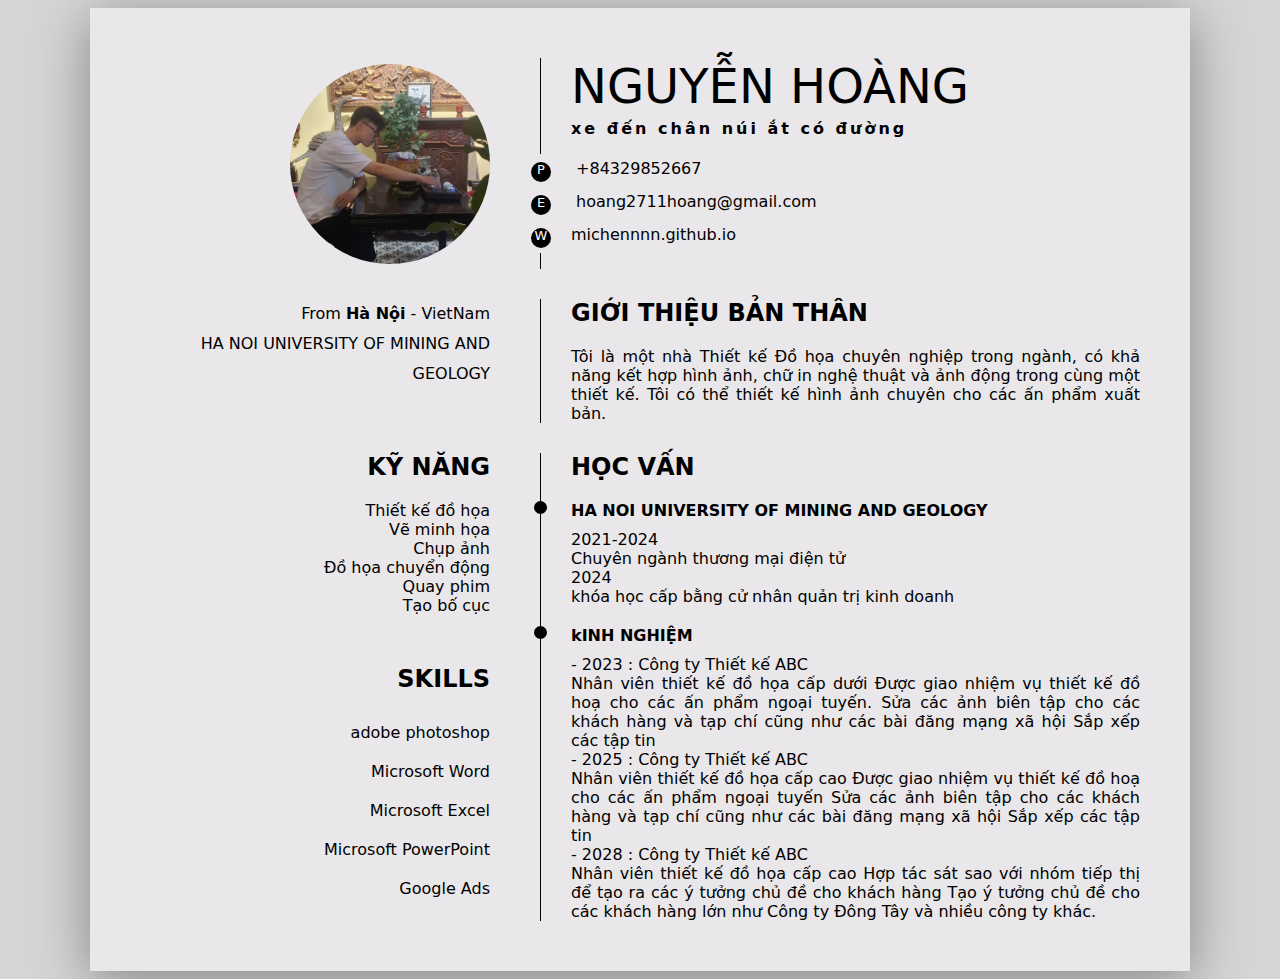
<file: michennnn.github.io/index.html>
<!DOCTYPE html>
    <html lang="en">
    <head>
        <meta charset="UTF-8">
        <meta http-equiv="X-UA-Compatible" content="IE=edge">
        <meta name="viewport" content="width=device-width, initial-scale=1.0">
        <title>NGUYỄN HOÀNG</title>
        <link rel="stylesheet" href="css/styles.css">
        <link rel="stylesheet" href="https://cdnjs.cloudflare.com/ajax/libs/font-awesome/6.2.1/css/all.min.css">
    </head>
    <body>
        <div class="container">
           <div class="avatar">
            <img src="images/hoang.jpg" alt="avatar">
           </div>
           <div class="name">
                <h1>NGUYỄN HOÀNG</h1>
                <div class="specialize">xe đến chân núi ắt có đường </div>
                <ul class="contact">
                    <li>
                        <span>P</span> +84329852667
                    </li>
                    <li>
                        <span>E</span> hoang2711hoang@gmail.com
                    </li>
                    <li>
                        <span>W</span>michennnn.github.io
                    </li>
                </ul>
           </div>
           <div class="info">
                <ul>
                    <li>From <b>Hà Nội</b> - VietNam</li>
                    <li>HA NOI UNIVERSITY OF MINING AND GEOLOGY </li>
                </ul>
           </div>
           <div class="intro">
            <h2>GIỚI THIỆU BẢN THÂN</h2>
            Tôi là một nhà Thiết kế Đồ họa chuyên nghiệp trong ngành, có khả năng kết hợp hình ảnh, chữ in nghệ thuật và ảnh động trong cùng một thiết kế. Tôi có thể thiết kế hình ảnh chuyên cho các ấn phẩm xuất bản.           </div>
           <div class="experience">
            <h2>KỸ NĂNG</h2>
            <div class="item">
                <div class="time">
                   <span>Thiết kế đồ họa</span>
                </div>
                <div class="des">Vẽ minh họa</div>
                <div class="des">Chụp ảnh</div>
                <div class="des">Đồ họa chuyển động</div>
                <div class="des">Quay phim</div>
                <div class="des">Tạo bố cục</div>
            </div>
    
                <div class="item">
                </div>
                <h2 class="skills">
                    SKILLS
                </h2>
                <ul>
                    <li>adobe photoshop </li>
                    <li>Microsoft Word</li>
                    <li>Microsoft Excel</li>
                    <li>Microsoft PowerPoint</li>
                    <li>Google Ads</li>

                </ul>
    
           </div>
           <div class="project">
            <h2>HỌC VẤN</h2>
            <div class="item">
                <h4>HA NOI UNIVERSITY OF MINING AND GEOLOGY</h4>
                <div class="time">
                    2021-2024
                </div>
                <div class="des">
                   Chuyên ngành thương mại điện tử
                   <div class="time">
                    2024
                </div>
                    <div class="des">
                        khóa học cấp bằng cử nhân quản trị kinh doanh
            </div>
    
            <div class="item">
                <h4>kINH NGHIỆM</h4>
                <div class="time">
                    - 2023 : Công ty Thiết kế ABC
                </div>
                <div>
                    Nhân viên thiết kế đồ họa cấp dưới
Được giao nhiệm vụ thiết kế đồ hoạ cho các ấn phẩm ngoại tuyến.
Sửa các ảnh biên tập cho các khách hàng và
tạp chí cũng như các bài đăng mạng xã hội
Sắp xếp các tập tin
            <div class="time">
                     - 2025 : Công ty Thiết kế ABC
                    </div>
                 Nhân viên thiết kế đồ họa cấp cao
Được giao nhiệm vụ thiết kế đồ hoạ cho các ấn phẩm ngoại tuyến
Sửa các ảnh biên tập cho các khách hàng và tạp chí cũng như các bài đăng mạng xã hội
Sắp xếp các tập tin    
                </div>
                <div class="time">
                   - 2028 :  Công ty Thiết kế ABC
                   </div>
                   <div>
    
                    Nhân viên thiết kế đồ họa cấp cao
                    Hợp tác sát sao với nhóm tiếp thị để tạo ra các ý tưởng chủ đề cho khách hàng
                    Tạo ý tưởng chủ đề cho các khách hàng lớn như Công ty Đông Tây và nhiều công ty khác.
                   </div>
        </div>
</body>
</html>
</file>
<file: michennnn.github.io/css/styles.css>
body{
    background-color: #D5D5D5;
    font-family: system-ui;
}
.container{
    background-color: #E9E7EA;
    width:1000px;
    max-width: 100%;
    margin:auto;
    padding:50px;
    box-shadow: 0 10px 50px #858585;
    display: grid;
   grid-template-columns: 35% 60%;
   column-gap: 5%; 
   row-gap: 30px;
}

.avatar img{
    width:200px;
    height:200px;
    object-fit: cover;
    border-radius: 50%;
}
.avatar{
    display: flex;
    justify-content: end;
    align-items: center;
}
.name{
    padding-left: 30px;
    border-left:1px solid #000;
}
.name h1{
    font-weight: 300;
    font-size: xxx-large;
    margin:0px 0 5px ;
}
.name .specialize{
    margin:0;
    font-weight: bold;
    letter-spacing: 3px;
}
.name .contact{
    padding:0;
    list-style: none;
}
.name .contact span{
    display: inline-block;
    background-color: #000;
    width:20px;
    height:20px;
    color:#fff;
    text-align: center;
    border-radius: 50%;
    font-size: small;
    margin-right: 20px;
}
.name .contact li{
    padding:5px 0;
    transform: translate(-40px);
    background-color: #E9E7EA;
}
.info ul{
    padding: 0;
    margin: 0;
    list-style: none;
    text-align: right;
    line-height: 30px;
} 

h2{
    padding:0;
    margin: 0 0 20px 0;
}
.intro{
    padding-left: 30px;
    border-left: 1px solid #000;
    text-align: justify;
}
.experience{
    text-align: right;
}
.experience h4{
    margin:20px 0 10px;
}
.skills{
    margin-top:  50px;
}
.experience ul{
    padding:0;
    margin: 0;
list-style: none;
}
.experience li{
    padding:10px 0;
}
.project{
    padding-left: 30px;
    text-align: justify;
    border-left: 1px solid #000;
}
.project h4{
    margin:20px 0 10px;
}
.project .web{
    color: #0c7373;
    padding:10px 0;
}
.project .location{
    font-weight: 500;
    padding-bottom:10px;
}
.project .item{
    position: relative;
}
.project .item::before{
    position: absolute;
    width:13px;
    height: 13px;
    background-color: #000;
    content: '';
    border-radius: 50%;
    left: -37px;
}
</file>
